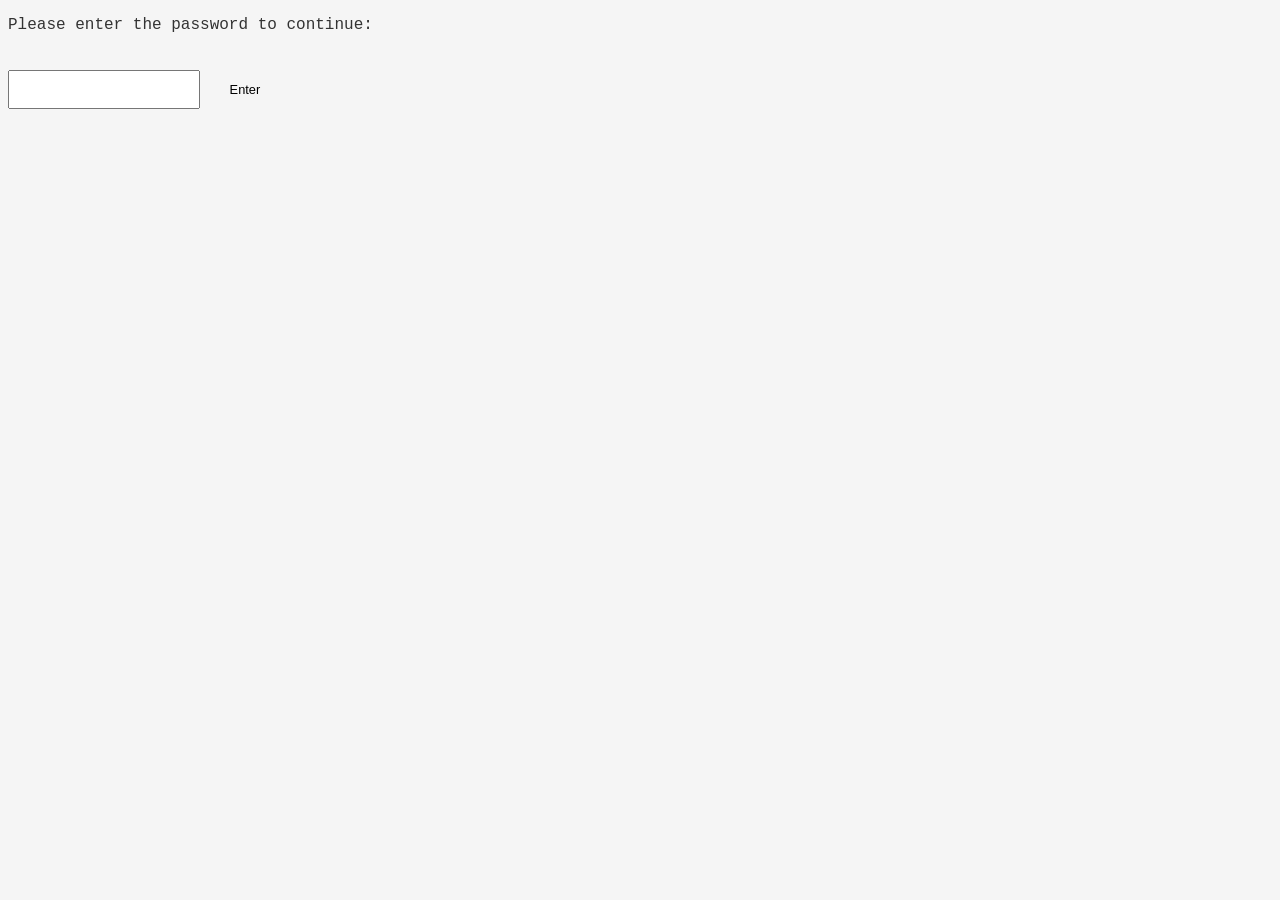
<file: index.html>
<!DOCTYPE html>
<html>
<head>
    <title>Your Portfolio</title>
    <link rel="stylesheet" type="text/css" href="style.css">
    <script type="text/javascript" src="script.js"></script>
</head>
<body>

    <div id="intro-page">
        <p>Please enter the password to continue:</p>
        <input type="password" id="password-input">
        <button onclick="checkPassword()">Enter</button>
    </div>

    <div id="homepage" style="display:none;">
        <img src="signature.gif" id="homepageGif" style="display:none;">

        <button id="nextButton" style="display:none;" onclick="goToNavigationPage()">Next</button>

        <img src="signature.png" id="finalFrame" style="display:none;">
    </div>
    

    <div id="loading-screen" class="loading-screen" style="display: none;">
        <p>Loading...</p>
    </div>
    
</body>
</html>
</file>
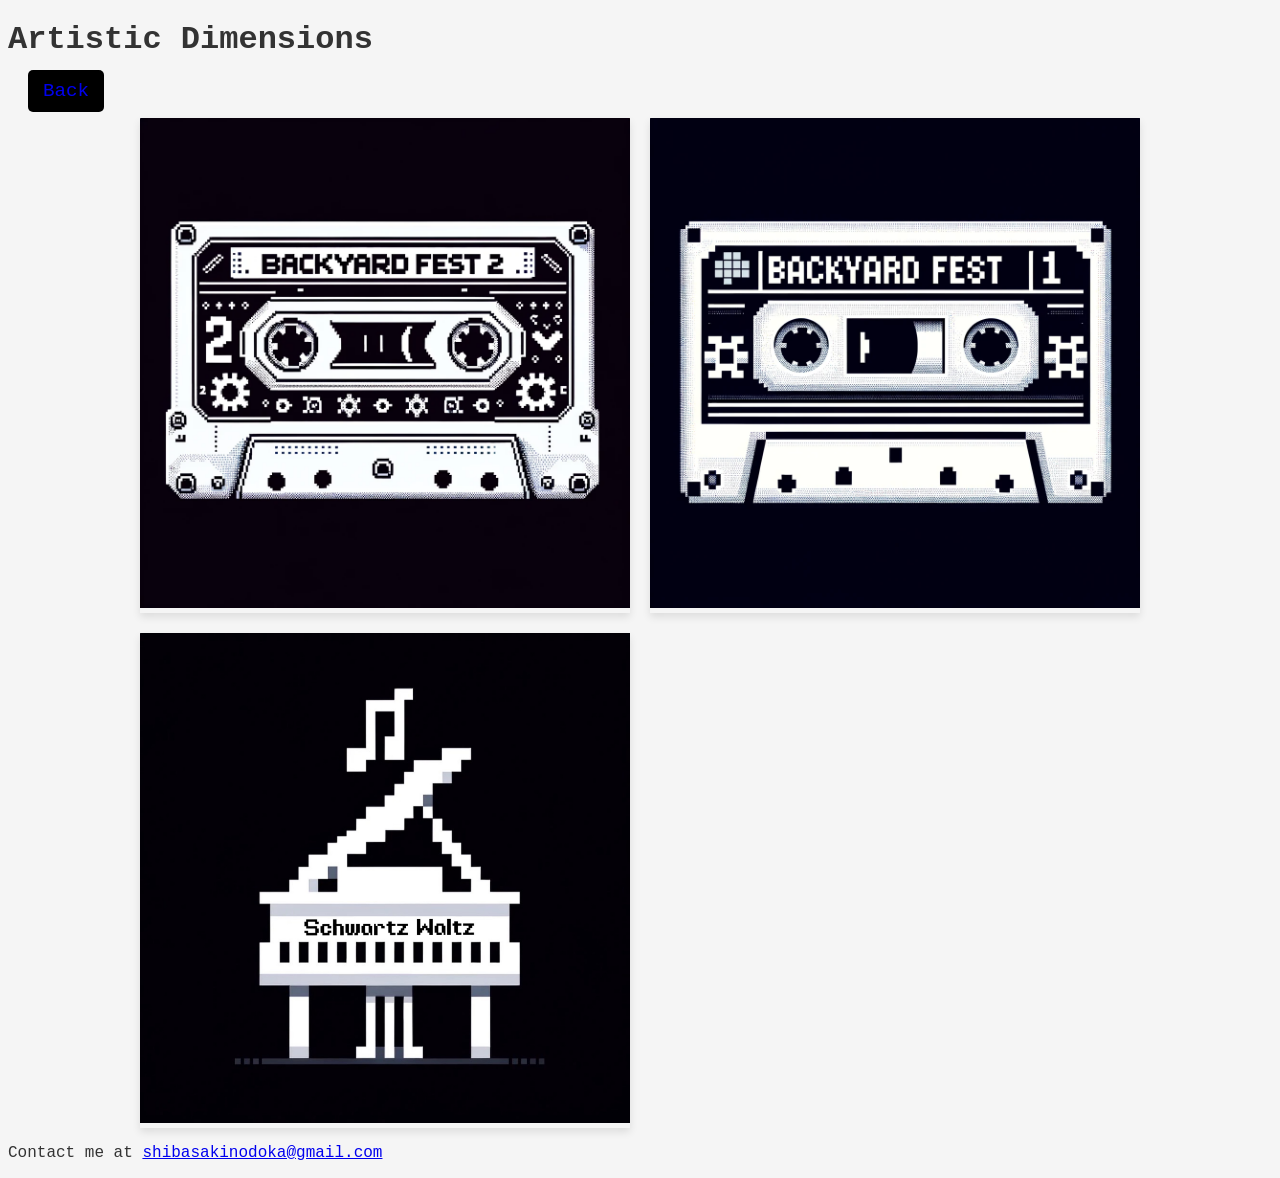
<file: art/art.html>
<!DOCTYPE html>
<html lang="en">
<head>
    <meta charset="UTF-8">
    <meta name="viewport" content="width=device-width, initial-scale=1.0">
    <title>Artistic Dimensions</title>
    <link rel="stylesheet" href="../style.css"> <!-- Path to your CSS file -->

</head>
<body>
    <div id="art-portfolio">
        <header>
            <h1>Artistic Dimensions</h1>
            <nav>
                <ul>
                    <li><a href="../navigation-page.html">Back</a></li>
                </ul>
            </nav>
        </header>

        <div class="projects-grid">

            <a href="backyardfest2.html" class="project">
                <img src="LOGO_backyardfest2.png" alt="Backyard Fest 2">
            </a>

            <!-- Project 1 -->
            <a href="backyardfest1.html" class="project">
                <img src="LOGO_backyardfest1.png" alt="Backyard Fest 1">
            </a>
        
            <!-- Project 2 -->
            <a href="schwartzWaltz.html" class="project">
                <img src="LOGO_schwartzWaltz.png" alt="Schwaltz Waltz">
            </a>
            
        </div>
        
        <footer>
            <p>Contact me at <a href="mailto: shibasakinodoka@gmail.com">shibasakinodoka@gmail.com</a></p>
        </footer>
    </div>
</body>
</html>
</file>
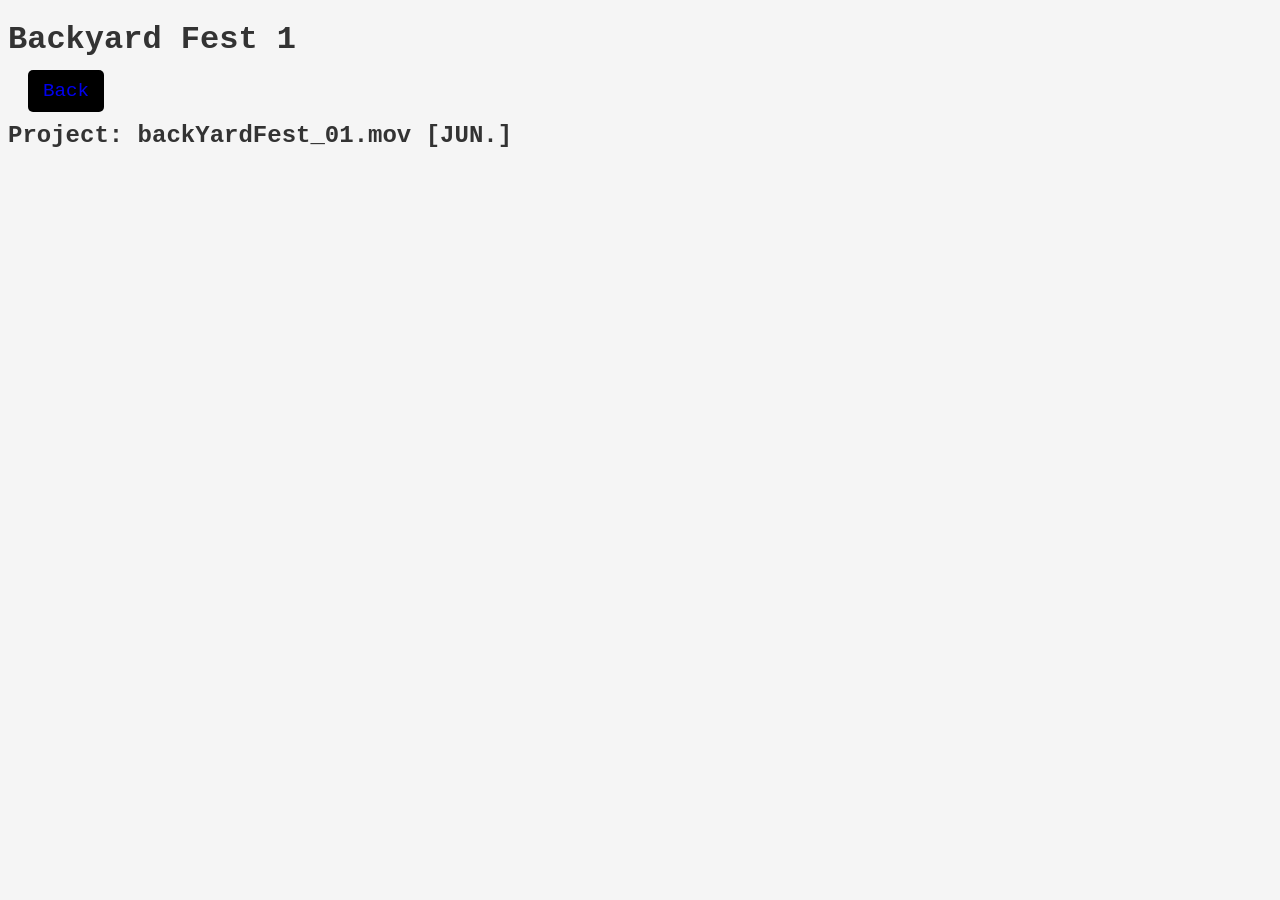
<file: art/backyardfest1.html>
<!DOCTYPE html>
<html lang="en">
<head>
    <meta charset="UTF-8">
    <title>Backyard Fest 1</title>
    <link rel="stylesheet" href="../style.css">
</head>
<body>

    <header>
        <h1>Backyard Fest 1</h1>
        <nav>
            <ul>
                <li><a href="art.html">Back</a></li>
            </ul>
        </nav>
    </header>

    <div class="project-container">

        <h2>
            Project: backYardFest_01.mov [JUN.]
        </h2>

        <div class="video-container">
            <iframe src="https://www.youtube.com/embed/Fauk43NAKKY" frameborder="0" allow="accelerometer; autoplay; clipboard-write; encrypted-media; gyroscope; picture-in-picture" allowfullscreen></iframe>
        </div>

    </div>
</body>
</html>
</file>
<file: style.css>
body {
    background-color: #f5f5f5; /* Vintage paper background color */
    color: #333; /* Slightly off-white text color */
    font-family: "Courier New", Courier, monospace; /* Monospaced font for typewriter aesthetics */
}

#navigation {
    position: absolute;
    top: 0;
    right: -200px;
    color: white;
    padding: 10px;
    transition: right 0.5s ease-in-out;
}

nav ul {
    list-style-type: none; /* Remove default list styling */
    padding: 0; /* Remove default padding */
}

nav ul li {
    display: inline-block; /* Display list items side by side */
    margin: 0 20px; /* Spacing between list items */
}

nav a {
    text-decoration: none; /* Remove underline from links */
    font-size: 1.2em; /* Increase the font size of the links */
    padding: 10px 15px; /* Padding around the links */
    border-radius: 5px; /* Rounded corners for the links */
    transition: background-color 0.3s, color 0.3s; /* Transition for hover effects */
    
    background-color: black; /* Background color on hover */
}

nav a:hover {
    color: green; /* Text color on hover */
}

button {
    padding: 10px 20px;
    margin-top: 10px;
    font-size: 0.8em;
    color: black;
    border: none;
    cursor: pointer;
    background-color: transparent;
}

button:hover {
    background-color: #555;
}

.hidden {
    display: none;
}

#passwordPage {
    text-align: center;
    padding-top: 100px;
}

#password-input {
    margin-top: 20px;
    padding: 10px;
    font-size: 0.8em;
    color: black; /* Added to make the input text white */
}

#signaturePage, #mainPage {
    position: fixed;
    top: 60;
    left: 30;
    width: 100%;
    height: 100%;
    opacity: 0;
    transition: opacity 1s ease;
    display: flex;
    justify-content: center;
    align-items: center;
    background-color: black;
}

.projects-grid, .project-p {
    display: grid;
    grid-template-columns: repeat(2, 1fr); /* Two columns side by side */
    gap: 20px;
    max-width: 1000px;
    margin: 0 auto;
    color: #f5f5f5;
}

.project, .project-card {
    text-align: center;
    transition: all 0.3s ease;
    text-decoration: none;
    box-shadow: 0 4px 8px rgba(0,0,0,0.1);
}

.project:hover, .project-link:hover {
    box-shadow: 0 4px 8px rgba(0,0,0,0.2);
}

.project img, .project-card img, .video-container video, .video-container iframe, .pdf-container iframe {
    width: 100%;
    height: auto;
}

@media screen and (max-width: 768px) {
    .pdf-container iframe {
        height: 400px;
    }
}

.parent-container {
    display: flex;
    justify-content: center;
    align-items: center;
}

.equation-container {
    border-left: 1.5px solid white;
    padding-left: 10px;
    margin-left: 20px;
    margin-top: 50px;
    margin-bottom: 50px;
}

.fraction {
    display: inline-block;
    text-align: center;
    vertical-align: middle;
    padding-right: 20px;
}

.fraction .numerator, .fraction .denominator {
    display: block;
    padding: 2px;
}

.fraction .denominator {
    border-top: 2px solid white;
}

.variable {
    font-style: italic;
}
</file>
